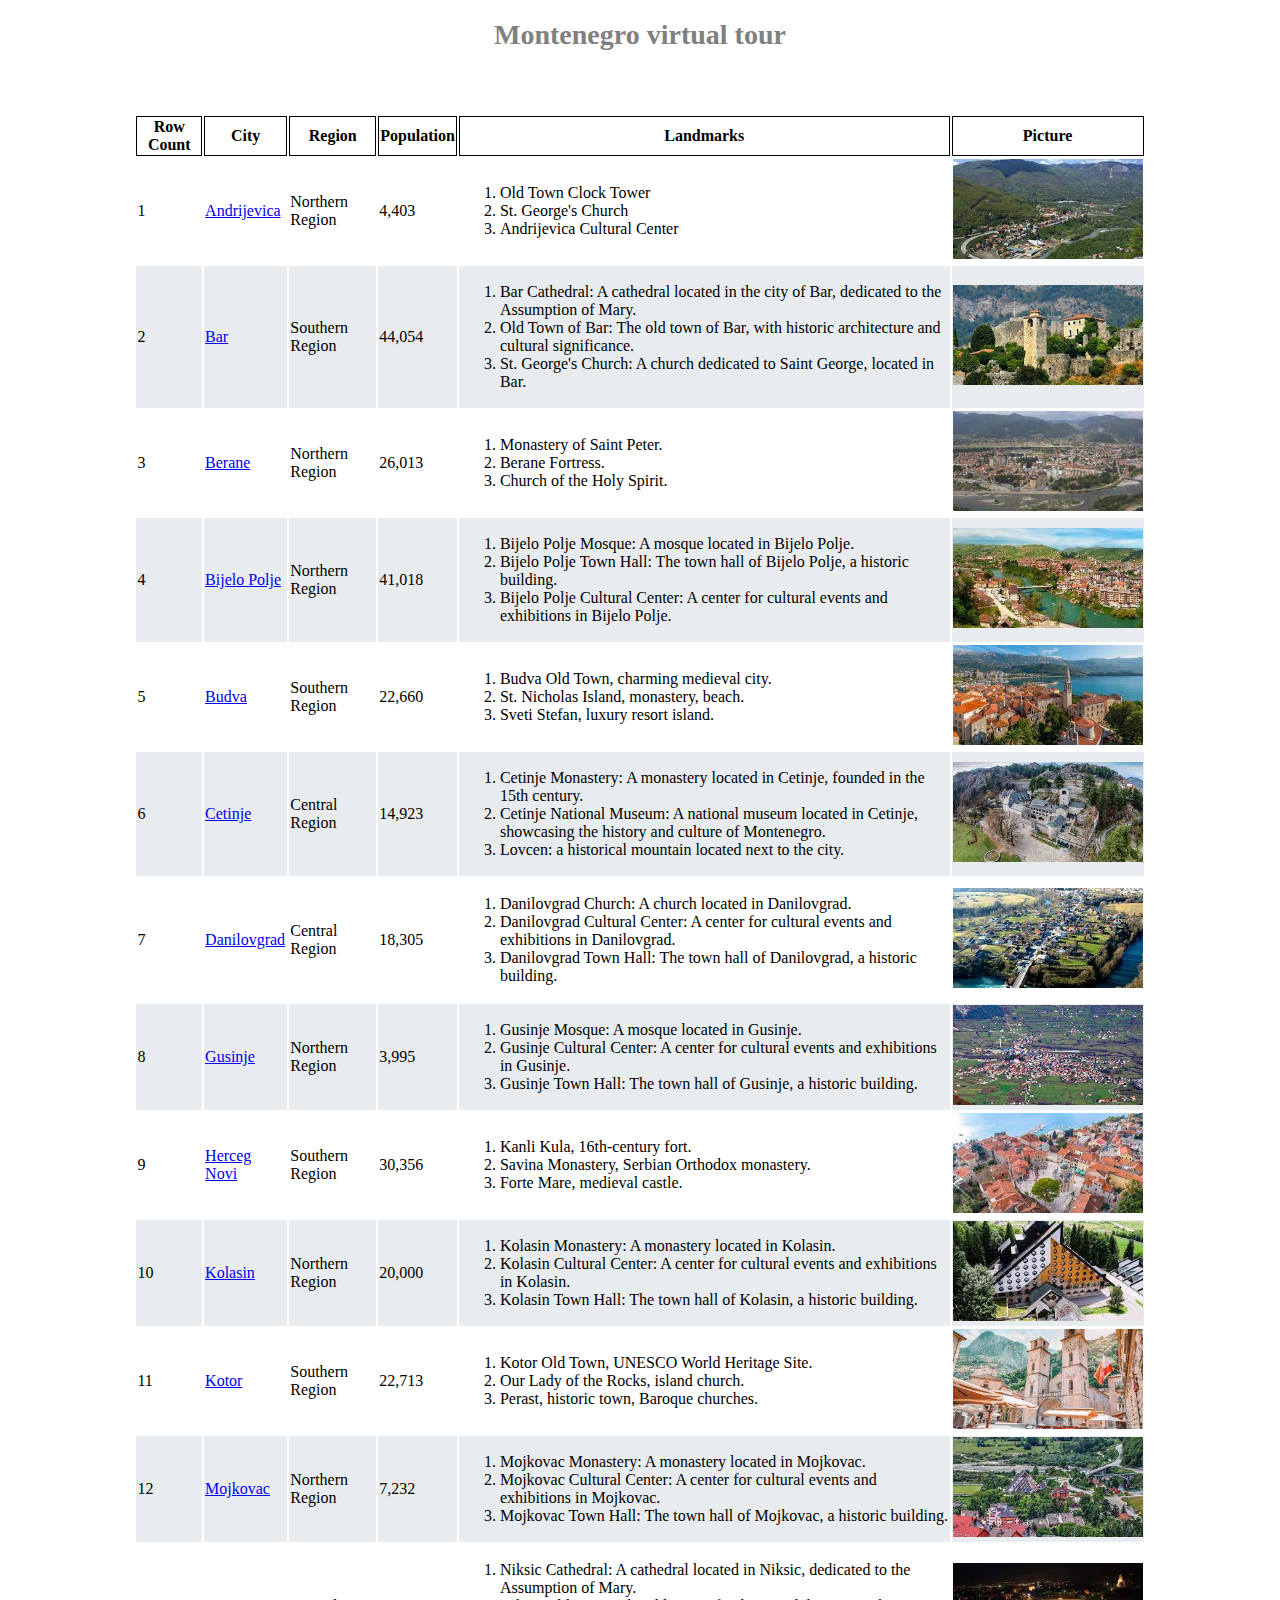
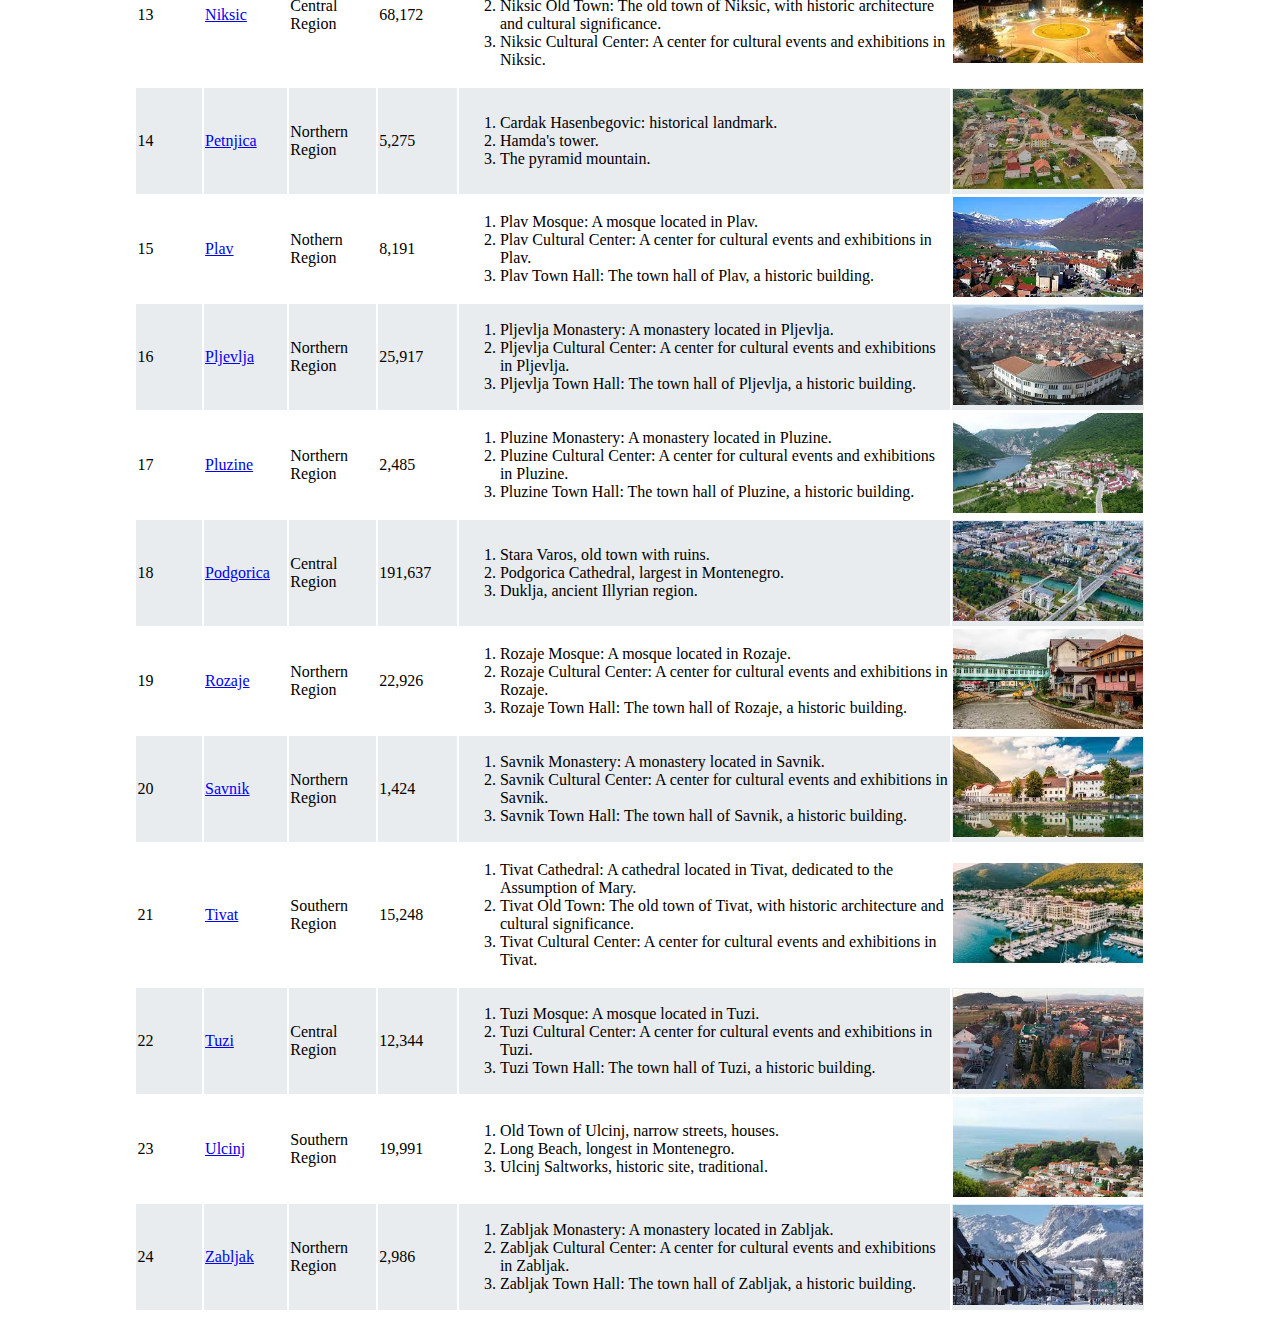
<file: homework-1/index.html>
<!DOCTYPE html>
<html lang="en">
  <head>
    <meta charset="UTF-8" />
    <meta http-equiv="X-UA-Compatible" content="IE=edge" />
    <meta name="viewport" content="width=device-width, initial-scale=1.0" />
    <title>Homework 1</title>
    <link rel="stylesheet" href="styles.css" />
  </head>
  <body>
    <h1 class="title">Montenegro virtual tour</h1>
    <table class="cities-table">
      <tr>
        <th>Row Count</th>
        <th>City</th>
        <th>Region</th>
        <th>Population</th>
        <th>Landmarks</th>
        <th>Picture</th>
      </tr>
      <tbody>
      <tr>
        <td>1</td>
        <td>
          <a
            href="https://www.google.com/search?q=andrijevica"
            target="_blank"
            rel="noopener noreferrer"
            >Andrijevica</a
          >
        </td>
        <td>Northern Region</td>
        <td>4,403</td>
        <td>
          <ol>
            <li>Old Town Clock Tower</li>
            <li>St. George's Church</li>
            <li>Andrijevica Cultural Center</li>
          </ol>
        </td>
        <td><img src="assets/andrijevica.jpg" alt="Andrijevica" /></td>
      </tr>
      <tr>
        <td>2</td>
        <td>
          <a
            href="https://www.google.com/search?q=bar"
            target="_blank"
            rel="noopener noreferrer"
            >Bar</a
          >
        </td>
        <td>Southern Region</td>
        <td>44,054</td>
        <td>
          <ol>
            <li>Bar Cathedral: A cathedral located in the city of Bar, dedicated to the Assumption of Mary.</li>
            <li>Old Town of Bar: The old town of Bar, with historic architecture and cultural significance.</li>
            <li>St. George's Church: A church dedicated to Saint George, located in Bar.</li>
          </ol>
        </td>
        <td><img src="assets/bar.jpg" alt="Bar" /></td>
      </tr>
      <tr>
        <td>3</td>
        <td>
          <a
            href="https://www.google.com/search?q=berane"
            target="_blank"
            rel="noopener noreferrer"
            >Berane</a
          >
        </td>
        <td>Northern Region</td>
        <td>26,013</td>
        <td>
          <ol>
            <li>Monastery of Saint Peter.</li>
            <li>Berane Fortress.</li>
            <li>Church of the Holy Spirit.</li>
          </ol>
        </td>
        <td><img src="assets/berane.jpg" alt="Berane" /></td>
      </tr>
      <tr>
        <td>4</td>
        <td>
          <a
            href="https://www.google.com/search?q=bijelo-polje"
            target="_blank"
            rel="noopener noreferrer"
            >Bijelo Polje</a
          >
        </td>
        <td>Northern Region</td>
        <td>41,018</td>
        <td>
          <ol>
            <li>Bijelo Polje Mosque: A mosque located in Bijelo Polje.</li>
            <li>Bijelo Polje Town Hall: The town hall of Bijelo Polje, a historic building.</li>
            <li>Bijelo Polje Cultural Center: A center for cultural events and exhibitions in Bijelo Polje.</li>
          </ol>
        </td>
        <td><img src="assets/bijelo-polje.jpg" alt="Bijelo Polje" /></td>
      </tr>
      <tr>
        <td>5</td>
        <td>
          <a
            href="https://www.google.com/search?q=budva"
            target="_blank"
            rel="noopener noreferrer"
            >Budva</a
          >
        </td>
        <td>Southern Region</td>
        <td>22,660</td>
        <td>
          <ol>
            <li>Budva Old Town, charming medieval city.</li>
            <li>St. Nicholas Island, monastery, beach.</li>
            <li>Sveti Stefan, luxury resort island.</li>
          </ol>
        </td>
        <td><img src="assets/budva.jpg" alt="Budva" /></td>
      </tr>
      <tr>
        <td>6</td>
        <td>
          <a
            href="https://www.google.com/search?q=cetinje"
            target="_blank"
            rel="noopener noreferrer"
            >Cetinje</a
          >
        </td>
        <td>Central Region</td>
        <td>14,923</td>
        <td>
          <ol>
            <li>Cetinje Monastery: A monastery located in Cetinje, founded in the 15th century.</li>
            <li>Cetinje National Museum: A national museum located in Cetinje, showcasing the history and culture of Montenegro.</li>
            <li>Lovcen: a historical mountain located next to the city.</li>
          </ol>
        </td>
        <td><img src="assets/cetinje.jpg" alt="Cetinje" /></td>
      </tr>
      <tr>
        <td>7</td>
        <td>
          <a
            href="https://www.google.com/search?q=danilovgrad"
            target="_blank"
            rel="noopener noreferrer"
            >Danilovgrad</a
          >
        </td>
        <td>Central Region</td>
        <td>18,305</td>
        <td>
          <ol>
            <li>Danilovgrad Church: A church located in Danilovgrad.</li>
            <li>Danilovgrad Cultural Center: A center for cultural events and exhibitions in Danilovgrad.</li>
            <li>Danilovgrad Town Hall: The town hall of Danilovgrad, a historic building.</li>
          </ol>
        </td>
        <td><img src="assets/danilovgrad.jpg" alt="Danilovgrad" /></td>
      </tr>
      <tr>
        <td>8</td>
        <td>
          <a
            href="https://www.google.com/search?q=gusinje"
            target="_blank"
            rel="noopener noreferrer"
            >Gusinje</a
          >
        </td>
        <td>Northern Region</td>
        <td>3,995</td>
        <td>
          <ol>
            <li>Gusinje Mosque: A mosque located in Gusinje.</li>
            <li>Gusinje Cultural Center: A center for cultural events and exhibitions in Gusinje.</li>
            <li>Gusinje Town Hall: The town hall of Gusinje, a historic building.</li>
          </ol>
        </td>
        <td><img src="assets/gusinje.jpg" alt="Gusinje" /></td>
      </tr>
      <tr>
        <td>9</td>
        <td>
          <a
            href="https://www.google.com/search?q=herceg-novi"
            target="_blank"
            rel="noopener noreferrer"
            >Herceg Novi</a
          >
        </td>
        <td>Southern Region</td>
        <td>30,356</td>
        <td>
          <ol>
            <li>Kanli Kula, 16th-century fort.</li>
            <li>Savina Monastery, Serbian Orthodox monastery.</li>
            <li>Forte Mare, medieval castle.</li>
          </ol>
        </td>
        <td><img src="assets/herceg-novi.jpg" alt="Herceg Novi" /></td>
      </tr>
      <tr>
        <td>10</td>
        <td>
          <a
            href="https://www.google.com/search?q=kolasin"
            target="_blank"
            rel="noopener noreferrer"
            >Kolasin</a
          >
        </td>
        <td>Northern Region</td>
        <td>20,000</td>
        <td>
          <ol>
            <li>Kolasin Monastery: A monastery located in Kolasin.</li>
            <li>Kolasin Cultural Center: A center for cultural events and exhibitions in Kolasin.</li>
            <li>Kolasin Town Hall: The town hall of Kolasin, a historic building.</li>
          </ol>
        </td>
        <td><img src="assets/kolasin.jpg" alt="Kolasin" /></td>
      </tr>
      <tr>
        <td>11</td>
        <td>
          <a
            href="https://www.google.com/search?q=kotor"
            target="_blank"
            rel="noopener noreferrer"
            >Kotor</a
          >
        </td>
        <td>Southern Region</td>
        <td>22,713</td>
        <td>
          <ol>
            <li>Kotor Old Town, UNESCO World Heritage Site.</li>
            <li>Our Lady of the Rocks, island church.</li>
            <li>Perast, historic town, Baroque churches.</li>
          </ol>
        </td>
        <td><img src="assets/kotor.jpg" alt="Kotor" /></td>
      </tr>
      <tr>
        <td>12</td>
        <td>
          <a
            href="https://www.google.com/search?q=mojkovac"
            target="_blank"
            rel="noopener noreferrer"
            >Mojkovac</a
          >
        </td>
        <td>Northern Region</td>
        <td>7,232</td>
        <td>
          <ol>
            <li>Mojkovac Monastery: A monastery located in Mojkovac.</li>
            <li>Mojkovac Cultural Center: A center for cultural events and exhibitions in Mojkovac.</li>
            <li>Mojkovac Town Hall: The town hall of Mojkovac, a historic building.</li>
          </ol>
        </td>
        <td><img src="assets/mojkovac.jpg" alt="Mojkovac" /></td>
      </tr>
      <tr>
        <td>13</td>
        <td>
          <a
            href="https://www.google.com/search?q=niksic"
            target="_blank"
            rel="noopener noreferrer"
            >Niksic</a
          >
        </td>
        <td>Central Region</td>
        <td>68,172</td>
        <td>
          <ol>
            <li>Niksic Cathedral: A cathedral located in Niksic, dedicated to the Assumption of Mary.</li>
            <li>Niksic Old Town: The old town of Niksic, with historic architecture and cultural significance.</li>
            <li>Niksic Cultural Center: A center for cultural events and exhibitions in Niksic.</li>
          </ol>
        </td>
        <td><img src="assets/niksic.jpg" alt="Niksic" /></td>
      </tr>
      <tr>
        <td>14</td>
        <td>
          <a
            href="https://www.google.com/search?q=petnjica"
            target="_blank"
            rel="noopener noreferrer"
            >Petnjica</a
          >
        </td>
        <td>Northern Region</td>
        <td>5,275</td>
        <td>
          <ol>
            <li>Cardak Hasenbegovic: historical landmark.</li>
            <li>Hamda's tower.</li>
            <li>The pyramid mountain.</li>
          </ol>
        </td>
        <td><img src="assets/petnjica.jpg" alt="Petnjica" /></td>
      </tr>
      <tr>
        <td>15</td>
        <td>
          <a
            href="https://www.google.com/search?q=plav"
            target="_blank"
            rel="noopener noreferrer"
            >Plav</a
          >
        </td>
        <td>Nothern Region</td>
        <td>8,191</td>
        <td>
          <ol>
            <li>Plav Mosque: A mosque located in Plav.</li>
            <li>Plav Cultural Center: A center for cultural events and exhibitions in Plav.</li>
            <li>Plav Town Hall: The town hall of Plav, a historic building.</li>
          </ol>
        </td>
        <td><img src="assets/plav.jpg" alt="Plav" /></td>
      </tr>
      <tr>
        <td>16</td>
        <td>
          <a
            href="https://www.google.com/search?q=pljevlja"
            target="_blank"
            rel="noopener noreferrer"
            >Pljevlja</a
          >
        </td>
        <td>Northern Region</td>
        <td>25,917</td>
        <td>
          <ol>
            <li>Pljevlja Monastery: A monastery located in Pljevlja.</li>
            <li>Pljevlja Cultural Center: A center for cultural events and exhibitions in Pljevlja.</li>
            <li>Pljevlja Town Hall: The town hall of Pljevlja, a historic building.</li>
          </ol>
        </td>
        <td><img src="assets/pljevlja.jpg" alt="Pljevlja" /></td>
      </tr>
      <tr>
        <td>17</td>
        <td>
          <a
            href="https://www.google.com/search?q=pluzine"
            target="_blank"
            rel="noopener noreferrer"
            >Pluzine</a
          >
        </td>
        <td>Northern Region</td>
        <td>2,485</td>
        <td>
          <ol>
            <li>Pluzine Monastery: A monastery located in Pluzine.</li>
            <li>Pluzine Cultural Center: A center for cultural events and exhibitions in Pluzine.</li>
            <li>Pluzine Town Hall: The town hall of Pluzine, a historic building.</li>
          </ol>
        </td>
        <td><img src="assets/pluzine.jpg" alt="Pluzine" /></td>
      </tr>
      <tr>
        <td>18</td>
        <td>
          <a
            href="https://www.google.com/search?q=podgorica"
            target="_blank"
            rel="noopener noreferrer"
            >Podgorica</a
          >
        </td>
        <td>Central Region</td>
        <td>191,637</td>
        <td>
          <ol>
            <li>Stara Varos, old town with ruins.</li>
            <li>Podgorica Cathedral, largest in Montenegro.</li>
            <li>Duklja, ancient Illyrian region.</li>
          </ol>
        </td>
        <td><img src="assets/podgorica.jpg" alt="Podgorica" /></td>
      </tr>
      <tr>
        <td>19</td>
        <td>
          <a
            href="https://www.google.com/search?q=rozaje"
            target="_blank"
            rel="noopener noreferrer"
            >Rozaje</a
          >
        </td>
        <td>Northern Region</td>
        <td>22,926</td>
        <td>
          <ol>
            <li>Rozaje Mosque: A mosque located in Rozaje.</li>
            <li>Rozaje Cultural Center: A center for cultural events and exhibitions in Rozaje.</li>
            <li>Rozaje Town Hall: The town hall of Rozaje, a historic building.</li>
          </ol>
        </td>
        <td><img src="assets/rozaje.jpg" alt="Rozaje" /></td>
      </tr>
      <tr>
        <td>20</td>
        <td>
          <a
            href="https://www.google.com/search?q=savnik"
            target="_blank"
            rel="noopener noreferrer"
            >Savnik</a
          >
        </td>
        <td>Northern Region</td>
        <td>1,424</td>
        <td>
          <ol>
            <li>Savnik Monastery: A monastery located in Savnik.</li>
            <li>Savnik Cultural Center: A center for cultural events and exhibitions in Savnik.</li>
            <li>Savnik Town Hall: The town hall of Savnik, a historic building.</li>
          </ol>
        </td>
        <td><img src="assets/savnik.jpg" alt="Savnik" /></td>
      </tr>
      <tr>
        <td>21</td>
        <td>
          <a
            href="https://www.google.com/search?q=tivat"
            target="_blank"
            rel="noopener noreferrer"
            >Tivat</a
          >
        </td>
        <td>Southern Region</td>
        <td>15,248</td>
        <td>
          <ol>
            <li>Tivat Cathedral: A cathedral located in Tivat, dedicated to the Assumption of Mary.</li>
            <li>Tivat Old Town: The old town of Tivat, with historic architecture and cultural significance.</li>
            <li>Tivat Cultural Center: A center for cultural events and exhibitions in Tivat.</li>
          </ol>
        </td>
        <td><img src="assets/tivat.jpg" alt="Tivat" /></td>
      </tr>
      <tr>
        <td>22</td>
        <td>
          <a
            href="https://www.google.com/search?q=tuzi"
            target="_blank"
            rel="noopener noreferrer"
            >Tuzi</a
          >
        </td>
        <td>Central Region</td>
        <td>12,344</td>
        <td>
          <ol>
            <li>Tuzi Mosque: A mosque located in Tuzi.</li>
            <li>Tuzi Cultural Center: A center for cultural events and exhibitions in Tuzi.</li>
            <li>Tuzi Town Hall: The town hall of Tuzi, a historic building.</li>
          </ol>
        </td>
        <td><img src="assets/tuzi.jpg" alt="Tuzi" /></td>
      </tr>
      <tr>
        <td>23</td>
        <td>
          <a
            href="https://www.google.com/search?q=ulcinj"
            target="_blank"
            rel="noopener noreferrer"
            >Ulcinj</a
          >
        </td>
        <td>Southern Region</td>
        <td>19,991</td>
        <td>
          <ol>
            <li>Old Town of Ulcinj, narrow streets, houses.</li>
            <li>Long Beach, longest in Montenegro.</li>
            <li>Ulcinj Saltworks, historic site, traditional.</li>
          </ol>
        </td>
        <td><img src="assets/ulcinj.jpg" alt="Ulcinj" /></td>
      </tr>
      <tr>
        <td>24</td>
        <td>
          <a
            href="https://www.google.com/search?q=zabljak"
            target="_blank"
            rel="noopener noreferrer"
            >Zabljak</a
          >
        </td>
        <td>Northern Region</td>
        <td>2,986</td>
        <td>
          <ol>
            <li>Zabljak Monastery: A monastery located in Zabljak.</li>
            <li>Zabljak Cultural Center: A center for cultural events and exhibitions in Zabljak.</li>
            <li>Zabljak Town Hall: The town hall of Zabljak, a historic building.</li>
          </ol>
        </td>
        <td><img src="assets/zabljak.jpg" alt="Zabljak" /></td>
      </tr>
    </tbody>
    </table>
  </body>
</html>
</file>
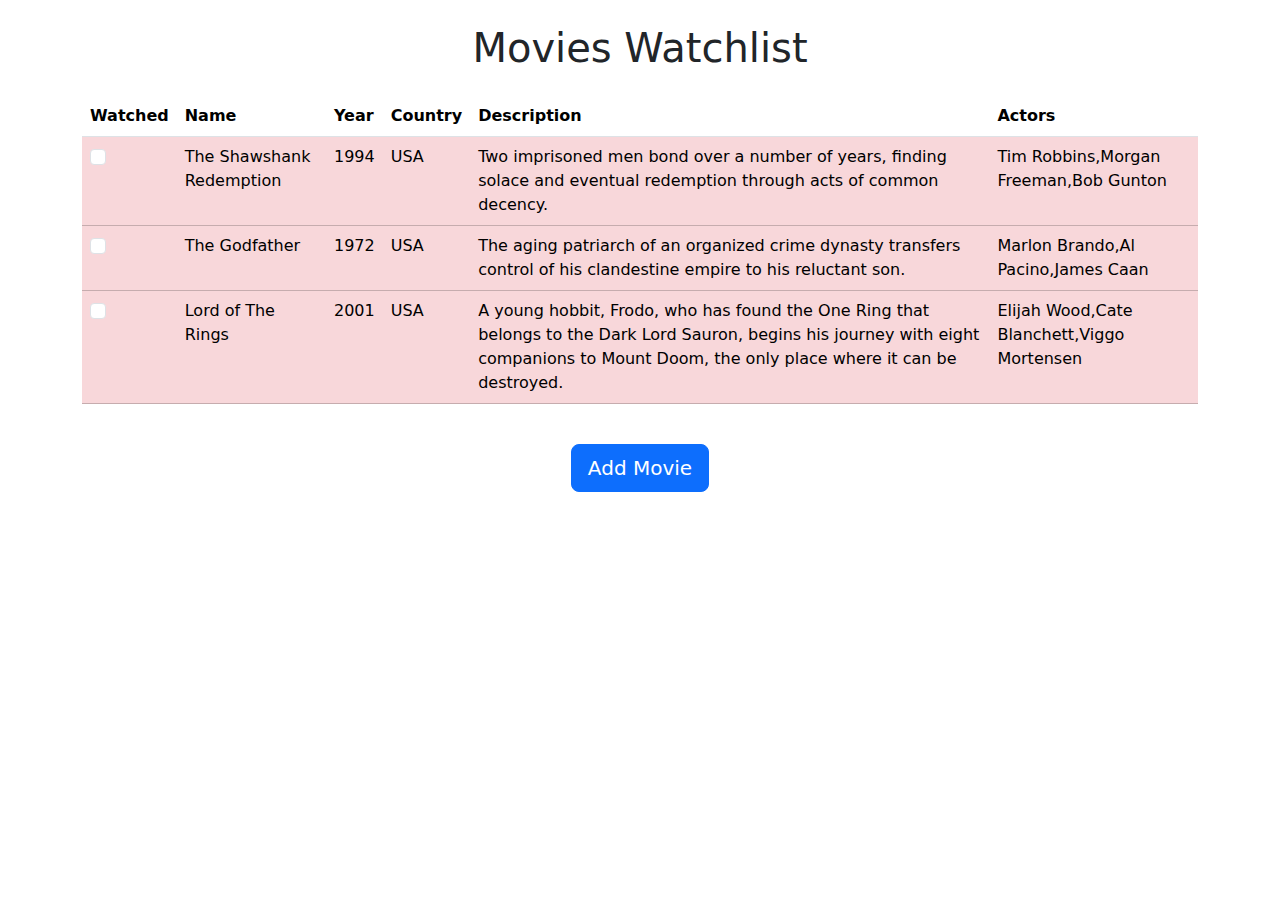
<file: homework-2/index.html>
<!DOCTYPE html>
<html lang="en">
  <head>
    <meta charset="UTF-8" />
    <meta http-equiv="X-UA-Compatible" content="IE=edge" />
    <meta name="viewport" content="width=device-width, initial-scale=1.0" />
    <title>Homework 2</title>
    <link rel="stylesheet" href="styles.css" />
    <link
      href="https://cdn.jsdelivr.net/npm/bootstrap@5.3.0-alpha1/dist/css/bootstrap.min.css"
      rel="stylesheet"
    />
  </head>
  <body>
    <div class="container">
      <h1 class="m-4 d-flex align-items-center justify-content-center">
        Movies Watchlist
      </h1>
      <div class="row">
        <div class="col-md-12">
          <table class="table table-border table-hover" id="movie-table">
            <thead class="thead-light">
              <tr class="table-header">
                <th class="cell">Watched</th>
                <th class="cell">Name</th>
                <th class="cell">Year</th>
                <th class="cell">Country</th>
                <th class="cell">Description</th>
                <th class="cell">Actors</th>
              </tr>
            </thead>
            <tbody id="movie-table-body">
              <!-- Movies added using js -->
            </tbody>
          </table>
        </div>
      </div>
      <div class="d-flex align-items-center justify-content-center">
        <button id="add-movie-button" class="btn btn-primary btn-lg m-4">
          Add Movie
        </button>

        <div id="add-movie-modal" class="modal">
          <div class="modal-dialog">
            <div class="modal-content">
              <div class="modal-header">
                <h5 class="modal-title">Add Movie</h5>
                <button
                  class="btn-close"
                  data-bs-dismiss="modal"
                  aria-label="Close"
                ></button>
              </div>
              <form id="add-movie-form" action="" class="m-3">
                <div class="form-group">
                  <div class="mb-3">
                    <input
                      type="checkbox"
                      class="form-check-input"
                      id="watched"
                      name="watched"
                    />
                    <label for="watched">Watched</label>
                  </div>
                </div>
                <div class="form-group">
                  <label for="name">Name<span></span></label>
                  <input
                    type="text"
                    class="form-control"
                    id="name"
                    name="name"
                    required
                  />
                </div>
                <div class="form-group">
                  <label for="year">Year</label>
                  <input
                    type="text"
                    class="form-control"
                    id="year"
                    name="year"
                  />
                </div>
                <div class="form-group">
                  <label for="country">Country</label>
                  <input
                    type="text"
                    class="form-control"
                    id="country"
                    name="country"
                  />
                </div>
                <div class="form-group">
                  <label for="description">Description</label>
                  <textarea
                    class="form-control"
                    id="description"
                    name="description"
                  ></textarea>
                </div>
                <div class="form-group">
                  <label for="actors"
                    >Actors <i>(separate with commas)</i></label
                  >
                  <input
                    type="text"
                    class="form-control"
                    id="actors"
                    name="actors"
                    pattern="^[a-zA-Z\s]+(,[a-zA-Z\s]+)*$"
                    required
                  />
                </div>
                <div class="d-grid gap-2 d-md-block">
                  <button
                    type="submit"
                    id="save-movie-button"
                    class="btn btn-outline-primary btn-sm m-3"
                  >
                    Save Movie
                  </button>
                </div>
              </form>
            </div>
          </div>
        </div>
      </div>
    </div>
    <script src="app.js"></script>
    <script src="https://cdn.jsdelivr.net/npm/bootstrap@5.3.0-alpha1/dist/js/bootstrap.bundle.min.js"></script>
  </body>
</html>
</file>
<file: homework-1/styles.css>
.title {
  color: gray;
  font-size: 28px;
  text-align: center;
}

.cities-table {
  width: 80%;
  margin-inline: 10%;
  margin-top: 5%;
  border: 0;
}

.cities-table td img {
  width: 190px;
  height: 100px;
  object-fit: cover;
}

.cities-table th {
  border: 1px solid black;
  font-weight: bold;
}

.cities-table tbody tr:nth-child(odd) {
  background-color: white;
}
.cities-table tbody tr:nth-child(even) {
  background-color: #e9ecef;
}
</file>
<file: homework-2/styles.css>
.page-layout {
  display: flex;
  justify-content: center;
  align-items: center;
}
</file>
